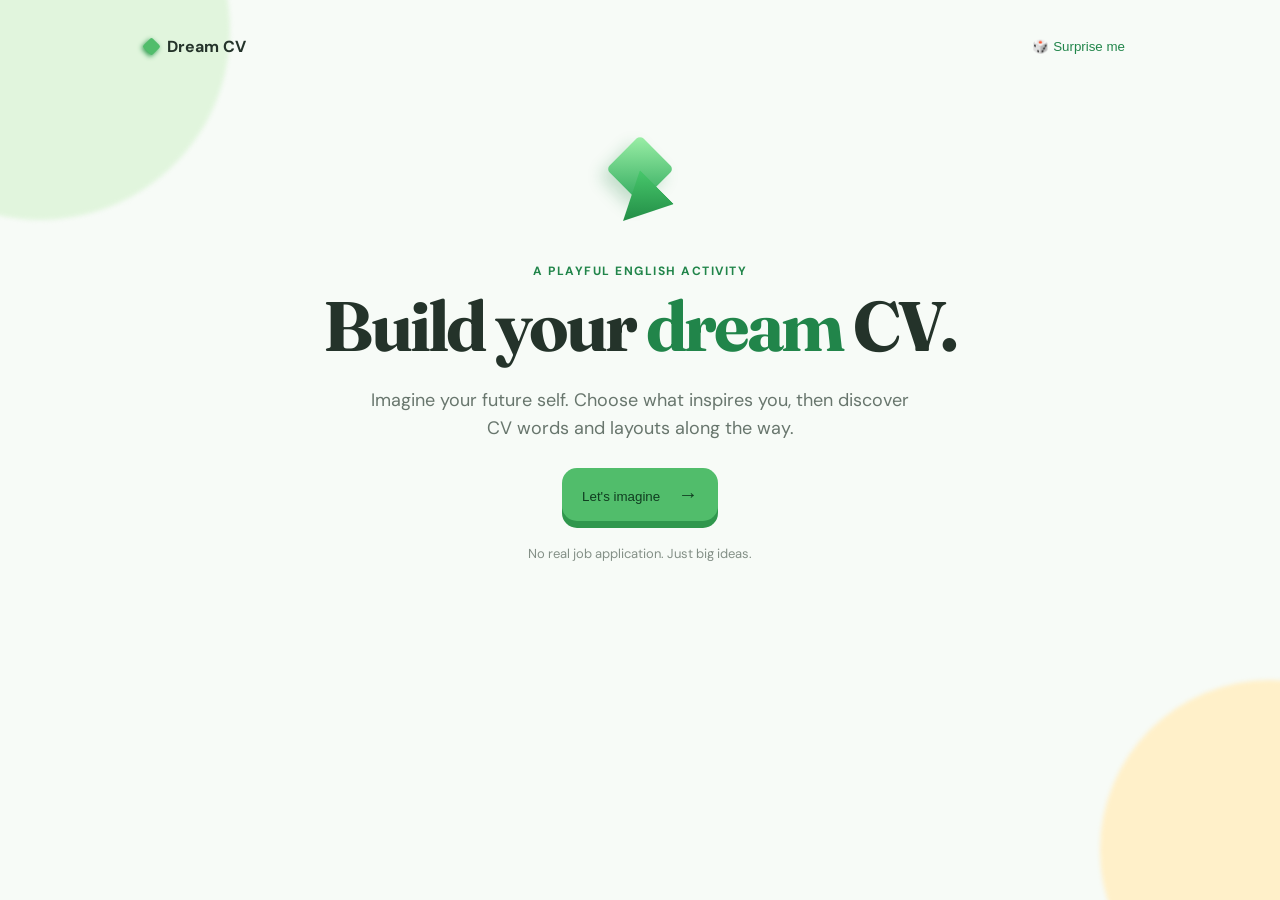
<file: outputs/index.html>
<!doctype html>
<html lang="en">
  <head>
    <meta charset="UTF-8" />
    <meta name="viewport" content="width=device-width, initial-scale=1.0" />
    <meta name="theme-color" content="#64c979" />
    <title>Build Your Dream CV</title>
    <link rel="preconnect" href="https://fonts.googleapis.com" />
    <link rel="preconnect" href="https://fonts.gstatic.com" crossorigin />
    <link href="https://fonts.googleapis.com/css2?family=DM+Sans:wght@400;500;600;700&family=Fraunces:opsz,wght@9..144,600;9..144,700&display=swap" rel="stylesheet" />
    <link rel="stylesheet" href="styles.css" />
    <link rel="stylesheet" href="refinements.css" />
    <link rel="stylesheet" href="compare.css" />
  </head>
  <body>
    <div class="background-shape shape-one"></div><div class="background-shape shape-two"></div>
    <main class="app-shell">
      <header class="topbar">
        <a class="brand" href="#" aria-label="Restart Build Your Dream CV"><span class="mini-plumbob"></span><span>Dream CV</span></a>
        <button class="text-button surprise" type="button">🎲 Surprise me</button>
      </header>

      <section id="welcome" class="welcome panel active" aria-labelledby="welcome-title">
        <div class="floating-plumbob" aria-hidden="true"><i></i><i></i></div>
        <p class="eyebrow">A playful English activity</p>
        <h1 id="welcome-title">Build your <em>dream</em> CV.</h1>
        <p class="intro">Imagine your future self. Choose what inspires you, then discover CV words and layouts along the way.</p>
        <button class="primary-button start" type="button">Let's imagine <span>→</span></button>
        <p class="tiny-note">No real job application. Just big ideas.</p>
      </section>

      <section id="builder" class="panel" aria-live="polite">
        <div class="progress-wrap"><div class="progress-label"><span id="step-label">Step 1 of 4</span><span id="progress-word">Style</span></div><div class="progress-track"><div id="progress-bar"></div></div></div>
        <div id="question-area"></div>
        <div class="builder-actions"><button class="back-button" type="button">← Back</button><button class="primary-button next" type="button" disabled>Continue <span>→</span></button></div>
      </section>

      <section id="result" class="panel" aria-live="polite">
        <div class="result-heading"><div><p class="eyebrow">Your future is looking bright</p><h2>Meet your dream self!</h2></div><div class="result-actions"><button class="compare-button" type="button" onclick="document.getElementById('compare-dialog').setAttribute('open','')">👀 Compare types</button><button class="share-button" type="button">📸 Share image</button><button class="text-button restart" type="button">↻ Create another</button></div></div>
        <div id="cv-paper" class="cv-paper"></div>
        <aside id="learning-card" class="learning-card"></aside>
        <aside id="vocab-card" class="vocab-card"></aside>
      </section>
    </main>
    <div id="toast" role="status"></div>
    <dialog id="compare-dialog" aria-labelledby="compare-title">
      <button class="dialog-close" type="button" aria-label="Close comparison" onclick="document.getElementById('compare-dialog').removeAttribute('open')">×</button>
      <p class="eyebrow">Quick CV guide</p><h2 id="compare-title">Compare CV types</h2>
      <p class="dialog-intro">Choose a CV type to explore. Every CV has a summary, but the order changes what people notice first.</p>
      <div class="comparison-grid">
        <button class="compare-option" type="button" onclick="selectComparison('chronological', this)"><span>📅</span><h3>Chronological</h3><b>Experience comes first</b><p><strong>Useful for:</strong> a steady work history where recent progress should stand out first.</p></button>
        <button class="compare-option" type="button" onclick="selectComparison('functional', this)"><span>🛠</span><h3>Functional</h3><b>Skills come first</b><p><strong>Useful for:</strong> letting strengths speak louder than the timeline.</p></button>
        <button class="compare-option" type="button" onclick="selectComparison('combined', this)"><span>🔀</span><h3>Combined</h3><b>Skills + experience</b><p><strong>Useful for:</strong> pairing proven abilities with real project experience.</p></button>
      </div>
      <div id="compare-detail" class="compare-detail" aria-live="polite">Select a format above to see what gets the most attention.</div>
      <button id="confirm-comparison" class="primary-button confirm-comparison" type="button" disabled onclick="confirmComparison()">Use this CV type <span>→</span></button>
    </dialog>
    <section id="share-preview" class="share-preview" hidden aria-labelledby="share-preview-title">
      <div class="share-preview-card">
        <button class="dialog-close" type="button" aria-label="Close preview" onclick="closeSharePreview()">×</button>
        <p class="eyebrow">Ready to share</p><h2 id="share-preview-title">Your Dream CV card</h2>
        <img id="share-preview-image" alt="Preview of your Dream CV share card" />
        <div class="share-preview-actions"><button class="text-button" type="button" onclick="closeSharePreview()">Keep editing</button><button class="primary-button" type="button" onclick="shareGeneratedImage()">Share or download <span>→</span></button></div>
      </div>
    </section>
    <script src="app.js"></script>
    <script src="educational.js"></script>
    <script src="share.js"></script>
  </body>
</html>
</file>
<file: outputs/styles.css>
:root{--ink:#24332a;--muted:#68766d;--green:#51bd6b;--dark-green:#21854a;--mint:#e5f8e9;--cream:#fffdf8;--line:#e4ebe5;--shadow:0 18px 45px rgba(35,75,47,.12)}*{box-sizing:border-box}body{margin:0;color:var(--ink);background:#f7fbf7;font-family:"DM Sans",sans-serif;min-height:100vh}.background-shape{position:fixed;border-radius:50%;z-index:-1;filter:blur(2px)}.shape-one{width:380px;height:380px;background:#e1f5dd;top:-160px;left:-150px}.shape-two{width:340px;height:340px;background:#fff0c9;right:-160px;bottom:-120px}.app-shell{max-width:1030px;margin:auto;padding:22px 20px 48px}.topbar{display:flex;align-items:center;justify-content:space-between;min-height:48px}.brand{display:flex;gap:9px;align-items:center;color:var(--ink);font-weight:700;text-decoration:none}.mini-plumbob{width:13px;height:13px;background:var(--green);display:block;transform:rotate(45deg);border-radius:2px;box-shadow:0 2px 5px #2d994d}.text-button,.back-button{border:0;background:transparent;color:var(--dark-green);font:600 14px inherit;cursor:pointer;padding:10px;border-radius:12px}.text-button:hover,.back-button:hover{background:var(--mint)}.panel{display:none}.panel.active{display:block}.welcome{max-width:680px;text-align:center;padding:75px 10px 30px;margin:auto}.floating-plumbob{width:66px;height:90px;margin:0 auto 28px;position:relative;animation:float 3s ease-in-out infinite}.floating-plumbob i{position:absolute;left:50%;transform:translateX(-50%) rotate(45deg);width:48px;height:48px;background:linear-gradient(135deg,#9df0a8,#2fa85c);border-radius:5px;box-shadow:0 10px 16px rgba(27,128,61,.23)}.floating-plumbob i:first-child{top:0}.floating-plumbob i:last-child{top:35px;background:linear-gradient(135deg,#48c86c,#167a3a);clip-path:polygon(0 0,100% 0,50% 100%);border-radius:0}.eyebrow{text-transform:uppercase;letter-spacing:1.5px;color:var(--dark-green);font-size:12px;font-weight:700;margin:0 0 13px}h1,h2,h3{font-family:Fraunces,serif;letter-spacing:-.04em}h1{font-size:clamp(42px,8vw,70px);line-height:.98;margin:0}h1 em{font-style:normal;color:var(--dark-green)}.intro{color:var(--muted);font-size:18px;line-height:1.6;max-width:540px;margin:25px auto}.primary-button{border:0;background:var(--green);color:#103d20;border-radius:15px;padding:15px 20px;font:700 16px inherit;cursor:pointer;box-shadow:0 7px 0 #30974d;transition:.2s}.primary-button:hover{transform:translateY(-2px);box-shadow:0 9px 0 #30974d}.primary-button:active{transform:translateY(4px);box-shadow:0 3px 0 #30974d}.primary-button:disabled{background:#d7e5d9;color:#829188;box-shadow:0 5px 0 #b6c6b9;cursor:not-allowed}.primary-button span{margin-left:14px;font-size:20px}.tiny-note{font-size:13px;color:#849087;margin-top:24px}.progress-wrap{max-width:690px;margin:42px auto 32px}.progress-label{font-size:13px;font-weight:700;display:flex;justify-content:space-between;margin-bottom:9px;color:var(--muted)}#progress-word{color:var(--dark-green)}.progress-track{height:8px;background:#e2ece3;border-radius:10px;overflow:hidden}.progress-track div{background:linear-gradient(90deg,#50bc68,#9be39d);height:100%;width:25%;border-radius:inherit;transition:width .4s}.question{text-align:center;max-width:830px;margin:auto}.question h2{font-size:clamp(30px,5vw,43px);margin:0 0 10px}.question>p{color:var(--muted);margin:0 0 29px}.choice-grid{display:grid;grid-template-columns:repeat(2,1fr);gap:12px}.choice-card{min-height:105px;border:2px solid transparent;background:#fff;border-radius:20px;padding:16px;text-align:left;cursor:pointer;box-shadow:0 5px 18px rgba(36,65,46,.06);transition:.2s;display:flex;flex-direction:column;justify-content:center;gap:7px}.choice-card:hover{transform:translateY(-3px);border-color:#b9e9c3}.choice-card.selected{border-color:var(--green);background:#f3fff4;box-shadow:0 10px 23px rgba(44,146,72,.17)}.choice-icon{font-size:28px}.choice-name{font-weight:700;font-size:15px}.choice-description{font-size:13px;line-height:1.35;color:var(--muted)}.type-grid .choice-card{min-height:170px}.builder-actions{max-width:830px;margin:28px auto 0;display:flex;justify-content:space-between;align-items:center}.result-heading{display:flex;justify-content:space-between;gap:15px;align-items:end;margin:30px 0 20px}.result-heading h2{margin:0;font-size:38px}.result-actions{display:flex;gap:4px;align-items:center}.share-button{border:0;color:#195d31;background:#dff7e4;padding:10px 14px;border-radius:12px;font:700 14px inherit;cursor:pointer}.cv-paper{background:#fff;border-radius:28px;padding:clamp(23px,5vw,50px);box-shadow:var(--shadow);position:relative;overflow:hidden}.cv-paper:before{content:"";position:absolute;background:var(--mint);width:180px;height:180px;border-radius:50%;right:-85px;top:-80px}.cv-header{position:relative;display:flex;align-items:start;justify-content:space-between;gap:15px;border-bottom:1px solid var(--line);padding-bottom:24px;margin-bottom:22px}.cv-header h3{font-size:clamp(34px,6vw,52px);line-height:.95;margin:0 0 9px}.cv-title{color:var(--dark-green);font-weight:700;margin:0}.cv-badge{font-size:11px;letter-spacing:.8px;text-transform:uppercase;font-weight:700;background:var(--mint);padding:7px 9px;border-radius:10px;white-space:nowrap}.cv-summary{max-width:680px;color:#536159;line-height:1.55;margin:0 0 25px}.cv-layout{display:grid;gap:17px}.cv-section{border-left:3px solid #8ee3a2;padding-left:14px}.cv-section h4{font-size:12px;margin:0 0 8px;text-transform:uppercase;letter-spacing:1.3px;color:var(--dark-green)}.cv-section p{margin:0;color:#536159;line-height:1.5;font-size:14px}.tags{display:flex;flex-wrap:wrap;gap:7px}.tag{font-size:13px;background:#f1f6f2;padding:6px 9px;border-radius:9px}.experience-item{margin-bottom:13px}.experience-item:last-child{margin-bottom:0}.experience-item b{font-size:14px}.experience-item p{font-size:13px}.strength-list{margin:0;padding:0;list-style:none;display:flex;gap:9px;flex-wrap:wrap}.strength-list li:before{content:"✦";color:var(--green);margin-right:5px}.dream{background:#f7fcf7;border-left-color:#f0bd48;padding:13px 14px}.dream h4{color:#9d6d08}#toast{position:fixed;left:50%;bottom:25px;transform:translate(-50%,120px);background:#24332a;color:#fff;padding:12px 17px;border-radius:12px;font-weight:600;font-size:14px;box-shadow:var(--shadow);transition:.3s;z-index:3}#toast.show{transform:translate(-50%,0)}.cv-paper.share-mode{max-width:680px;margin:auto;border-radius:20px}.cv-paper.share-mode .cv-layout{grid-template-columns:1fr 1fr}.cv-paper.share-mode .cv-section:nth-child(2){grid-row:span 2}.cv-paper.share-mode .cv-summary{font-size:14px}@keyframes float{50%{transform:translateY(-10px)}}@media(min-width:640px){.choice-grid{grid-template-columns:repeat(4,1fr)}.type-grid{grid-template-columns:repeat(3,1fr)}.choice-card{min-height:125px}.result-heading{margin-top:42px}}@media(max-width:560px){.app-shell{padding:14px 14px 35px}.welcome{padding-top:60px}.surprise{font-size:13px}.result-heading{align-items:start;flex-direction:column}.result-heading h2{font-size:32px}.result-actions{width:100%;justify-content:space-between}.cv-paper{border-radius:22px}.cv-header h3{font-size:37px}.cv-paper.share-mode .cv-layout{grid-template-columns:1fr}.cv-paper.share-mode .cv-section:nth-child(2){grid-row:auto}}@media(prefers-reduced-motion:reduce){*,*:before,*:after{animation:none!important;transition:none!important}}
</file>
<file: outputs/refinements.css>
.compare-button{border:0;color:#40559a;background:#edf1ff;padding:10px 14px;border-radius:12px;font:700 14px inherit;cursor:pointer}.cv-type-note{font-size:13px;font-style:italic;color:var(--accent,var(--dark-green));margin:0 0 16px}.experience-meta{display:block;font-size:12px;color:#809087;margin:2px 0 4px}
/* Each CV type gets its own accent color, so switching format is visible at a glance, not just re-ordered. */
.cv-paper.chronological{--accent:#1f7a43;--accent-soft:#e5f8e9}
.cv-paper.functional{--accent:#3949ab;--accent-soft:#eaedff}
.cv-paper.combined{--accent:#b1650f;--accent-soft:#fdf0dc}
.cv-badge{background:var(--accent-soft,var(--mint));color:var(--accent,var(--dark-green))}
.cv-section h4{color:var(--accent,var(--dark-green))}
.cv-section{border-left-color:var(--accent,#8ee3a2)}
.strength-list li:before{color:var(--accent,var(--green))}
.cv-section.dream{border-left-color:#f0bd48}
.cv-section.dream h4{color:#9d6d08}
.chronological .experience{border-left:0;padding:15px 0 5px 33px;position:relative;background:linear-gradient(90deg,var(--accent-soft),transparent)}.chronological .experience:before{content:"";position:absolute;left:10px;top:20px;bottom:14px;width:2px;background:var(--accent)}.chronological .experience-item{position:relative;padding-bottom:9px}.chronological .experience-item:before{content:"";position:absolute;width:10px;height:10px;border:3px solid #fff;background:var(--accent);border-radius:50%;left:-28px;top:4px;box-shadow:0 0 0 2px var(--accent)}.chronological .experience h4,.functional .skills h4{font-size:16px}.functional .skills{border:0;padding:22px;background:linear-gradient(135deg,var(--accent-soft),#f9faff);border-radius:18px}.functional .tag{background:#fff;border:1px solid #c4cbf2;padding:8px 10px}.functional .experience{opacity:.82}.functional .experience-meta{display:none}.combined .cv-layout{grid-template-columns:1fr 1fr;align-items:start}.combined .skills,.combined .experience{padding:18px;border:1px solid #ecdcc2;border-radius:17px;border-left:4px solid var(--accent);min-height:175px}.learning-card{margin:19px auto 0;max-width:710px;background:#e8f9eb;border:1px solid #c6edcf;border-radius:16px;padding:14px 17px;display:flex;align-items:center;gap:12px}.learning-card span{font-size:25px}.learning-card b{display:block;color:var(--dark-green);font-size:14px}.learning-card p{margin:3px 0 0;font-size:14px;color:#506356}
.vocab-card{margin:14px auto 0;max-width:710px;background:#fff4e9;border:1px solid #f3ddc0;border-radius:16px;padding:14px 17px}.vocab-card b{display:block;color:#9d5f0d;font-size:13px;text-transform:uppercase;letter-spacing:.8px;margin-bottom:9px}.vocab-card ul{margin:0;padding:0;list-style:none;display:grid;gap:7px}.vocab-card li{font-size:14px;color:#5f5342;line-height:1.4}.vocab-card li strong{color:#9d5f0d}dialog{border:0;border-radius:24px;max-width:870px;width:calc(100% - 30px);padding:30px;box-shadow:0 25px 70px rgba(20,50,30,.25);color:var(--ink)}dialog[open]{position:fixed;top:50%;left:50%;margin:0;transform:translate(-50%,-50%);z-index:10}dialog::backdrop{background:rgba(28,53,36,.35);backdrop-filter:blur(3px)}dialog h2{font-size:34px;margin:0}.dialog-intro{color:var(--muted);margin:8px 0 20px}.dialog-close{position:absolute;right:14px;top:12px;border:0;background:#eff6f0;border-radius:50%;width:32px;height:32px;font-size:24px;line-height:1;cursor:pointer}.comparison-grid{display:grid;grid-template-columns:repeat(3,1fr);gap:12px}.comparison-grid article{background:#f7fbf7;border:1px solid var(--line);border-radius:16px;padding:16px}.comparison-grid article>span{font-size:24px}.comparison-grid h3{font-size:21px;margin:8px 0}.comparison-grid b{font-size:13px;color:var(--dark-green)}.comparison-grid p{font-size:13px;line-height:1.4;color:#5d6b62;margin:11px 0 0}@media(max-width:640px){.combined .cv-layout,.comparison-grid{grid-template-columns:1fr}.result-actions{justify-content:flex-start;flex-wrap:wrap}}
</file>
<file: outputs/compare.css>
.comparison-grid .compare-option{background:#f7fbf7;border:1px solid var(--line);border-radius:16px;padding:16px;text-align:left;color:var(--ink);font-family:inherit;cursor:pointer;transition:.2s}.comparison-grid .compare-option:hover,.comparison-grid .compare-option.selected{border-color:var(--green);background:#effbf1;transform:translateY(-2px);box-shadow:0 7px 16px rgba(42,123,61,.12)}.comparison-grid .compare-option>span{font-size:24px}.compare-detail{margin-top:16px;background:#fff9e9;border-radius:13px;padding:13px 15px;font-size:14px;color:#5f5a45;line-height:1.4}.confirm-comparison{margin-top:16px;width:100%}
.share-preview{position:fixed;inset:0;z-index:20;background:rgba(28,53,36,.48);backdrop-filter:blur(4px);padding:20px;overflow:auto}.share-preview-card{position:relative;max-width:540px;margin:30px auto;background:#fff;border-radius:24px;padding:26px;box-shadow:0 25px 70px rgba(20,50,30,.3)}.share-preview-card h2{font-size:30px;margin:0 0 16px}.share-preview-card img{width:100%;display:block;border-radius:15px;border:1px solid var(--line);box-shadow:0 9px 24px rgba(20,50,30,.13)}.share-preview-actions{display:flex;justify-content:space-between;align-items:center;gap:10px;margin-top:18px}.share-preview-actions .primary-button{font-size:14px;padding:12px 14px}@media(max-width:480px){.share-preview{padding:10px}.share-preview-card{padding:20px;margin:0 auto}.share-preview-actions{align-items:stretch;flex-direction:column-reverse}.share-preview-actions .primary-button{width:100%}}
</file>
